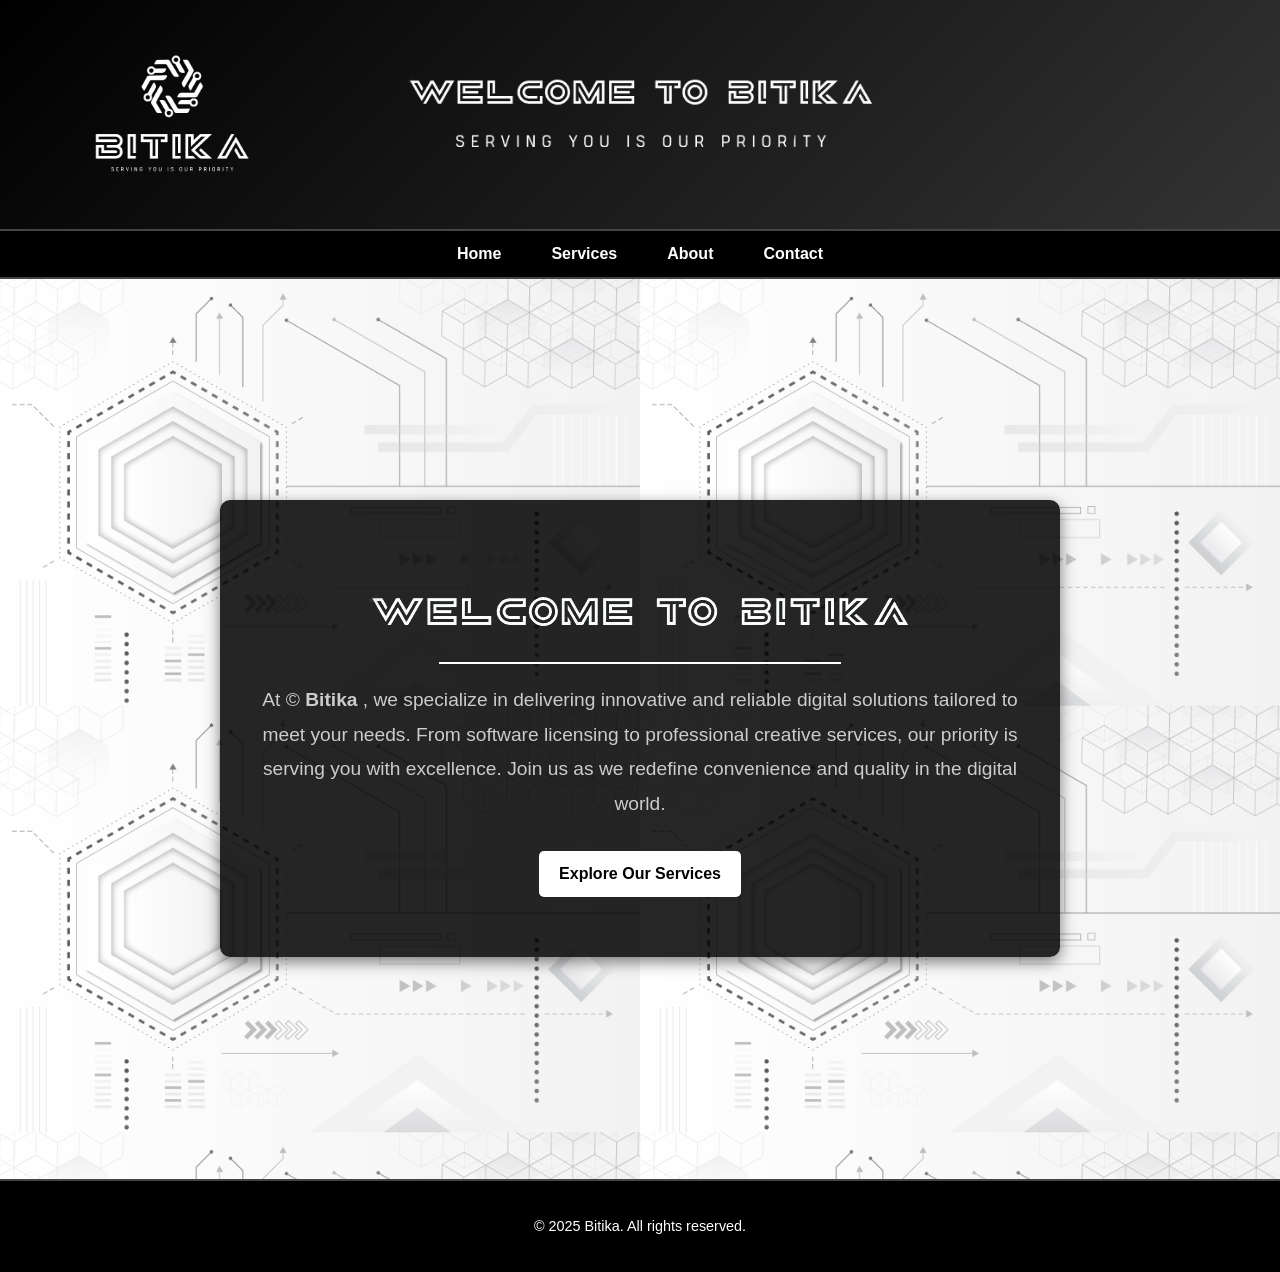
<file: index.html>
<!DOCTYPE html>
<html lang="en">
<head>
  <meta charset="UTF-8">
  <meta name="viewport" content="width=device-width, initial-scale=1.0">
  <link rel="stylesheet" href="index.css">
  <title>Bitika - Home</title>
</head>
<body>
    <header>
        <div class="header-container">
            <a href="index.html"><img src="images/BITIKA_LOGO-removebg.png" alt="Bitika Logo" class="logo" /></a>
            <img src="images/welcome.png" class="welcome">
        </div>
        
    </header>
    <nav>
        <ul>
            <li><a href="index.html">Home</a></li>
            <li><a href="services.html">Services</a></li>
            <li><a href="about.html">About</a></li>
            <li><a href="contact.html">Contact</a></li>
        </ul>
    </nav>
    <div class="background">
    <section class="description">
        <div class="description-content">
            <div><img src="images/welcomeindex.png"></div>
            <hr>
            <p>
                At ©<b>  Bitika </b>, we specialize in delivering innovative and reliable digital solutions tailored to meet your needs. 
                From software licensing to professional creative services, our priority is serving you with excellence. 
                Join us as we redefine convenience and quality in the digital world.
            </p>
            <a href="services.html" class="cta-button">Explore Our Services</a>
        </div>
    </section>
    </div>
    
  <footer>
    <p>© 2025 Bitika. All rights reserved.</p>
  </footer>
</body>
</html>
</file>
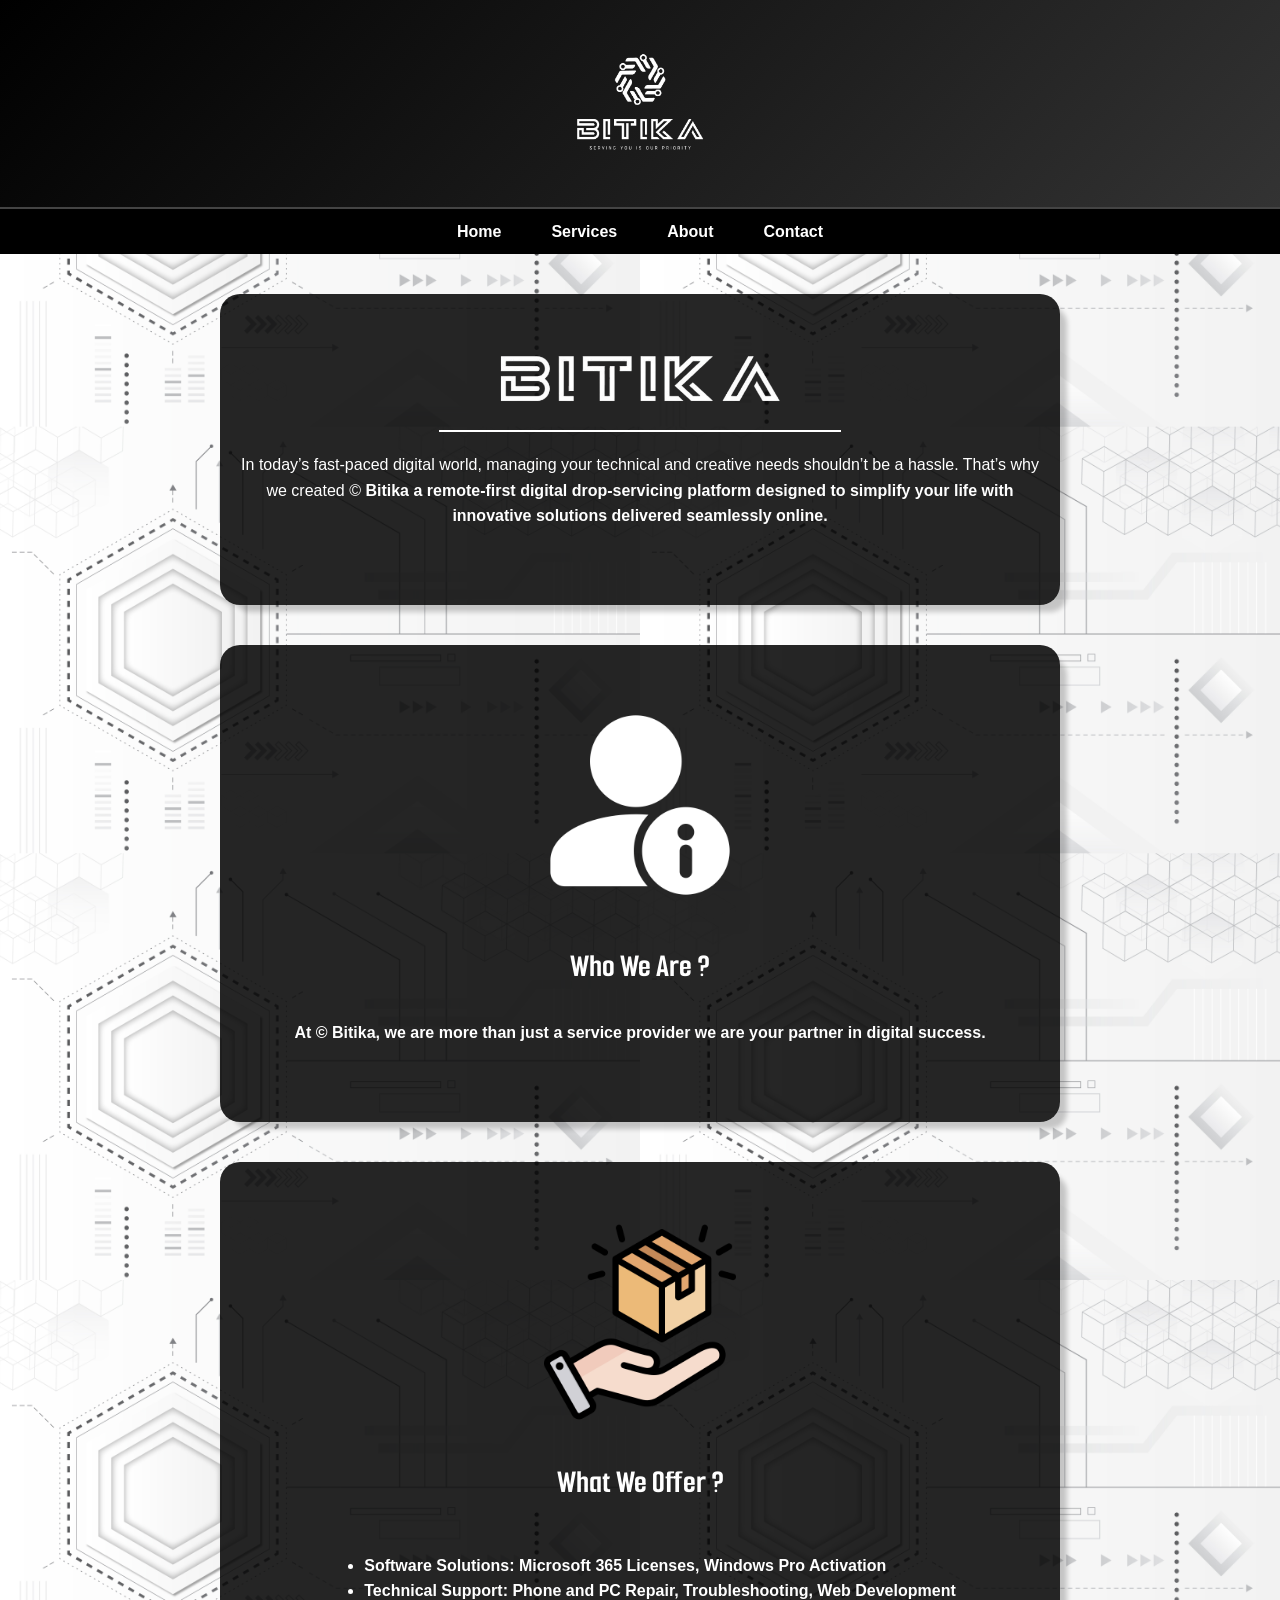
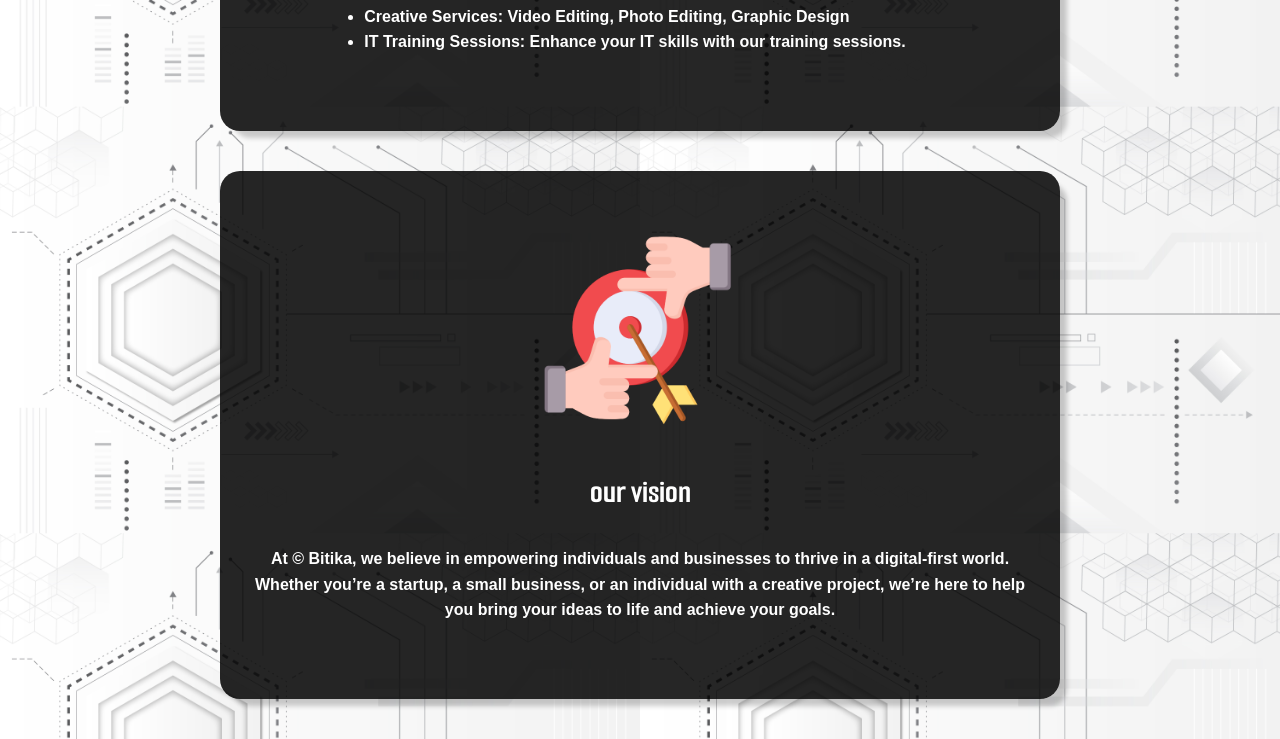
<file: about.html>
<!DOCTYPE html>
<html lang="en">
<head>
    <meta charset="UTF-8">
    <meta name="viewport" content="width=device-width, initial-scale=1.0">
    <title>About Us - Bitika</title>
    <link rel="stylesheet" href="about.css">
    <link rel="preconnect" href="https://fonts.googleapis.com">
    <link rel="preconnect" href="https://fonts.gstatic.com" crossorigin>
    <link href="https://fonts.googleapis.com/css2?family=Smooch+Sans:wght@100..900&display=swap" rel="stylesheet">
</head>
<body>
    <header>
        <div class="logo-container">
            <a href="index.html"><img src="images/BITIKA_LOGO-removebg.png" alt="Bitika Logo" class="logo"></a>
        </div>
    </header>
    
    <nav>
        <ul>
            <li><a href="index.html">Home</a></li>
            <li><a href="services.html">Services</a></li>
            <li><a href="about.html">About</a></li>
            <li><a href="contact.html">Contact</a></li>
        </ul>
    </nav>
    
    <main>
        <section class="description">
            <img src="images/bitika.png" class="bitika">
            <hr>
            <p>
                In today’s fast-paced digital world, managing your technical and creative needs shouldn’t be a hassle.
                That’s why we created © <B>Bitika<B> a remote-first digital drop-servicing platform designed to simplify your life with innovative solutions delivered seamlessly online.
            </p>
        </section>
        <section class="section1">
            <img src="images/are.png" class="icon">
            <h1>Who We Are ?</h1>
            <div class="container1">
            </div>
            <p>At © <B>Bitika</B>, we are more than just a service provider we are your partner in digital success.</p>
            
        </section>
        <section class="section2">
            <div class="container2">
                <img src="images/offer.png" class="icon">
                <h1>What We Offer ?</h1>
            </div>
            <div class="elements">
            <ul class="list">
                <li><strong>Software Solutions:</strong> Microsoft 365 Licenses, Windows Pro Activation</li>
                <li><strong>Technical Support:</strong> Phone and PC Repair, Troubleshooting, Web Development</li>
                <li><strong>Creative Services:</strong> Video Editing, Photo Editing, Graphic Design</li>
                <li><strong>IT Training Sessions:</strong> Enhance your IT skills with our training sessions.</li>
            </ul>
        </div>
        </section>
        <section class="section3">
            <img src="images/vision.png" class="icon">
            <div class="container3">
                <h1>our vision</h1>
            </div>
            <p>
                At © <B>Bitika</B>, we believe in empowering individuals and businesses to thrive in a digital-first world.
                Whether you’re a startup, a small business, or an individual with a creative project, we’re here to help you bring your ideas to life and achieve your goals.
            </p>
        </section>
    </main>
    
   
</body>
</html>
</file>
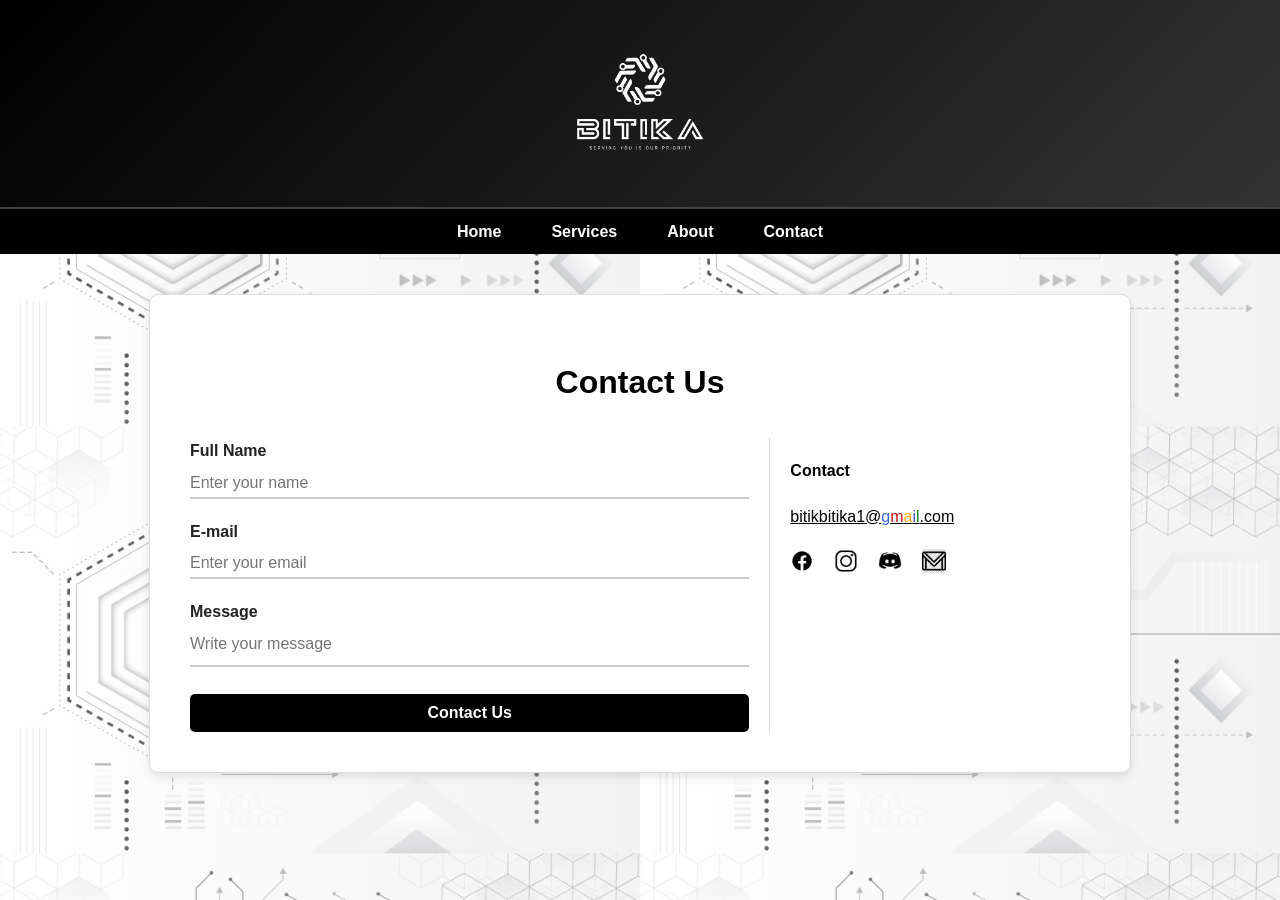
<file: contact.html>
<!DOCTYPE html>
<html lang="en">
<head>
    <meta charset="UTF-8">
    <meta name="viewport" content="width=device-width, initial-scale=1.0">
    <title>Contact</title>
    <link rel="stylesheet" href="contact.css">
    <script src="script.js" defer></script>
</head>
<body>
    <header>
        <div class="logo-container">
            <a href="index.html"><img src="images/BITIKA_LOGO-removebg.png" alt="Bitika Logo" class="logo" /></a>
        </div>
    </header>

    <nav>
        <ul>
            <li><a href="index.html">Home</a></li>
            <li><a href="services.html">Services</a></li>
            <li><a href="about.html">About</a></li>
            <li><a href="contact.html">Contact</a></li>
        </ul>
    </nav>

    <div class="contact-container">
        <h1>Contact Us</h1>
        <div class="contact-content">
            <!-- Contact Form -->
            <div class="contact-form">
                <form id="contactForm">
                    <label for="name">Full Name</label>
                    <input type="text" id="name" name="name" placeholder="Enter your name" required>
                
                    <label for="email">E-mail</label>
                    <input type="email" id="email" name="email" placeholder="Enter your email" required>
                
                    <label for="message">Message</label>
                    <textarea id="message" name="message" placeholder="Write your message" rows="3" required></textarea>
                
                    <button type="submit">Contact Us</button>
                </form>
                
                <p id="responseMessage" style="display: none;"></p>
            </div>
            <!-- Contact Info -->
            <div class="contact-info">
                <p><strong>Contact</strong></p>
                <p id="copyemail" class="copy-text" onclick="copyToClipboard('bitikbitika1@gmail.com')">
                    bitikbitika1@<a class="g">g</a><a class="m">m</a><a class="a">a</a><a class="i">i</a><a class="l">l</a>.com</p>
                <div class="social-icons">
                    <a href="https://www.facebook.com/people/Bit-Ika/pfbid0tu7Txkqm7kfN7Qc2jSkWv8pjHHgk7pyqAKUGwP8GmFWn5kQNW32EFMjocu2Y6rqMl/?ref=xav_ig_profile_web"><img src="images/facebook.png" alt="Facebook"></a><br>
                    <a href="https://instagram.com/bitika.1"><img src="images/instagram.png" alt="Instagram"></a><br>
                    <a href="#"><img src="images/discord.png" alt="discord"></a><br>
                    <a href="https://mail.google.com/mail/u/0/#inbox?compose=CllgCJZWxZPjGSnXpVsJjnRwqPXkklDKSlVhsvhBdvDfcPGXQtHvHsFDxqbbTKFlnXBnqSFPLdB"><img src="images/gmail.jpg" alt="gmail"></a>
                    
                </div>
            
            </div>
        </div>
    </div>
</body>


</html>
</file>
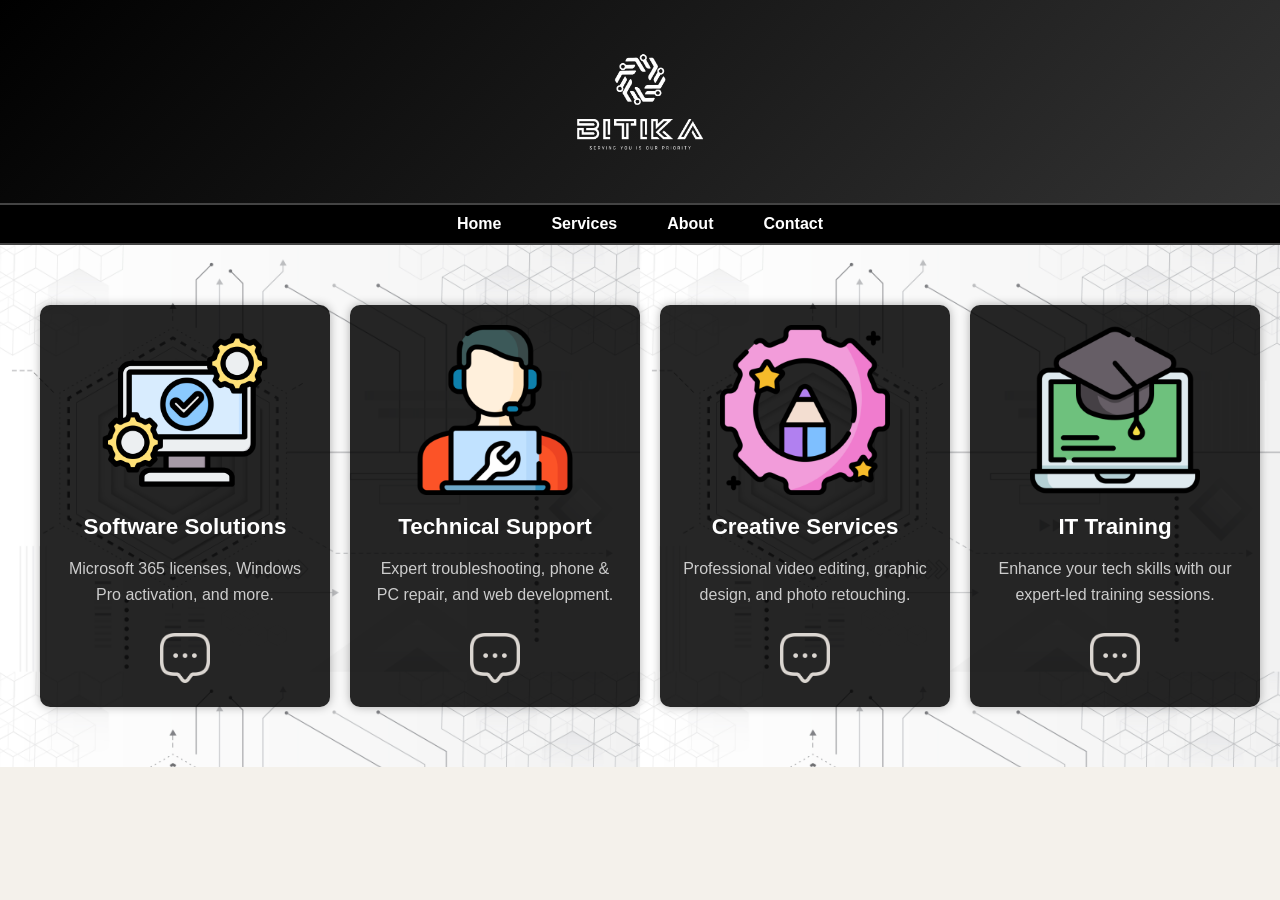
<file: services.html>
<!DOCTYPE html>
<html lang="en">
<head>
    <meta charset="UTF-8">
    <meta name="viewport" content="width=device-width, initial-scale=1.0">
    <title>Our Services - Bitika</title>
    <link rel="stylesheet" href="services.css">
</head>
<body>

    <header>
        <div class="logo-container">
            <a href="index.html"><img src="images/BITIKA_LOGO-removebg.png" alt="Bitika Logo" class="logo"></a>
        </div>
    </header>
    
    <nav>
        <ul>
            <li><a href="index.html">Home</a></li>
            <li><a href="services.html">Services</a></li>
            <li><a href="about.html">About</a></li>
            <li><a href="contact.html">Contact</a></li>
        </ul>
    </nav>
    <div class="background">
    <!-- Background Section -->
    
        <section class="service-container">
            <div class="service">
                <img src="images/software.png" alt="Software Solutions" class="icon">
                <h3>Software Solutions</h3>
                <p>Microsoft 365 licenses, Windows Pro activation, and more.</p>
                <a href="contact.html"><img src="images/message.png"></a>
            </div>

            <div class="service">
                <img src="images/technical.webp" alt="Technical Support" class="icon">
                <h3>Technical Support</h3>
                <p>Expert troubleshooting, phone & PC repair, and web development.</p>
                <a href="contact.html"><img src="images/message.png"> </a>
            </div>

            <div class="service">
                <img src="images/creative.webp" alt="Creative Services" class="icon">
                <h3>Creative Services</h3>
                <p>Professional video editing, graphic design, and photo retouching.</p>
                <a href="contact.html"><img src="images/message.png"> </a>
            </div>

            <div class="service">
                <img src="images/it.webp" alt="IT Training" class="icon">
                <h3>IT Training</h3>
                <p>Enhance your tech skills with our expert-led training sessions.</p>
                <a href="contact.html"><img src="images/message.png"> </a>
            
        </section>
    </div> <!-- Closing div.background -->
</div>

</body>
</html>
</file>
<file: index.css>
/* General Reset */
body {
    margin: 0;
    font-family: 'Arial', sans-serif;
    color: #000;
    line-height: 1.6;
    }
body .background {
     background-image: url('images/background1.jpg'); /* Path to your image */
     background-size: 50% auto; 
     height: 100vh; /* Full viewport height */
     display: flex;
     justify-content: center;
     align-items: center;
     color: white;
     text-align: center;
  }

/* Header */
/* Updated Header Styles */

.header-container {
    display: flex;
    height: 25vh;
    align-items: center;
    justify-content: space-between; /* Space between items */
    padding: 0 20px;
    position: relative; /* To position the welcome section absolutely */
    overflow: hidden;
}

.logo {
    width: 300px;
    height: auto;
    max-width: 100%;
    max-height: 100%;
}

.welcome {
    position: absolute; /* Position the welcome section absolutely */
    left: 50%; 
    transform: translateX(-50%); /* Perfectly center horizontally */
    text-align: center;
    max-width: 100%;
    width:700px;
    height:auto;
}


header {
    background: linear-gradient(135deg, #000, #333);
    color: #fff;
    padding: 2px;
    border-bottom: 2px solid #444;
}



/* Navigation */
nav {
    background: #000;
    padding: 10px 0;
    border-bottom: 2px solid #444;
}

nav ul {
    list-style: none;
    display: flex;
    justify-content: center;
    margin: 0;
    padding: 0;
}

nav ul li {
    margin: 0 15px;
}

nav ul li a {
    color: #fff;
    text-decoration: none;
    font-size: 1rem;
    font-weight: bold;
    padding: 5px 10px;
    border-radius: 5px;
    transition: background 0.3s ease, color 0.3s ease;
}

nav ul li a:hover {
    background: #fff;
    color: #000;
}
/* Description Section */
.description {
    background: rgb(0, 0, 0,0.85);
    padding: 60px 20px;
    text-align: center;
    position: relative;
    overflow: hidden;
    border-radius: 10px;
    margin: 40px auto;
    max-width: 800px;
    box-shadow: 0 5px 15px rgba(0, 0, 0, 0.5);
}

.description-content {
    position: relative;
    z-index: 2;
}

.description h2 {
    font-size: 2rem;
    margin-bottom: 20px;
    color: #fff;
    text-transform: uppercase;
    border-bottom: 2px solid #444;
    display: inline-block;
    padding-bottom: 5px;
}

.description p {
    font-size: 1.2rem;
    margin-bottom: 30px;
    color: #ccc;
    line-height: 1.8;
}

.cta-button {
    display: inline-block;
    background: #fff;
    color: #000;
    padding: 10px 20px;
    font-size: 1rem;
    text-decoration: none;
    border-radius: 5px;
    font-weight: bold;
    transition: background 0.3s ease, color 0.3s ease;
}

.cta-button:hover {
    background: #444;
    color: #fff;
    box-shadow: 0 5px 15px rgba(0, 0, 0, 0.3);
}


/* Section */
.section {
    padding: 40px 20px;
    margin: 20px auto;
    max-width: 800px;
    background: #000;
    color: #fff;
    border: 1px solid #444;
    border-radius: 10px;
    box-shadow: 0 4px 10px rgba(0, 0, 0, 0.5);
}

.section h2 {
    color: #fff;
    text-align: center;
    margin-bottom: 20px;
    font-size: 1.8rem;
    border-bottom: 2px solid #444;
    display: inline-block;
    padding-bottom: 5px;
}

.section ul, .section ol {
    padding-left: 20px;
    font-size: 1rem;
}

.section ul li, .section ol li {
    margin-bottom: 10px;
}

/* Service Cards */
.service-cards {
    display: flex;
    flex-wrap: wrap;
    gap: 20px;
    justify-content: center;
}

.card {
    background: #fff;
    color: #000;
    border: 1px solid #000;
    border-radius: 10px;
    padding: 20px;
    width: 300px;
    text-align: center;
    transition: transform 0.3s ease, box-shadow 0.3s ease;
}

.card:hover {
    transform: translateY(-10px);
    box-shadow: 0 10px 20px rgba(0, 0, 0, 0.3);
}

.card h3 {
    font-size: 1.5rem;
    margin-bottom: 10px;
    color: #000;
}

.card p {
    font-size: 1rem;
    color: #444;
}

/* Footer */
footer {
    background: #000;
    color: #fff;
    text-align: center;
    padding: 20px 0;
    font-size: 0.9rem;
    border-top: 2px solid #444;
}

footer ul {
    list-style: none;
    display: flex;
    justify-content: center;
    gap: 15px;
    padding: 0;
    margin: 10px 0 0;
}

footer ul li a {
    color: #fff;
    text-decoration: none;
    transition: color 0.3s ease;
}

footer ul li a:hover {
    color: #ccc;
}

/* Responsive Design */
@media (max-width: 768px) {
    nav ul {
        flex-direction: column;
    }

    nav ul li {
        margin: 10px 0;
    }

    .service-cards {
        flex-direction: column;
    }

    .section {
        padding: 20px;
    }
}
title{
    max-height:10%;
}
hr {
    border: 1.5px solid white; 
    width :400px;
    text-align: center;
  }
</file>
<file: about.css>
/* General Styles */
h1{font-family: Smooch sans;
    font-size:33px ;
}

body {
    margin: 0;
    font-family: 'Arial', sans-serif;
    background-image: url('images/background1.jpg');
    background-size: 50% auto; 
    height: auto;
    text-align: center;
    line-height: 1.6;
    padding-bottom: 40;}

/* Header Styling (Unified with Contact Page) */
header {
    background: linear-gradient(135deg, #000, #333);
    color: #fff;
    padding: 20px;
    text-align: center;
    border-bottom: 2px solid #444;
}

header h1 {
    font-size: 2.5rem;
    margin: 0;
}

header p {
    font-size: 1rem;
    margin: 5px 0 0;
}

header.logo-container {
    text-align: center;
    margin-bottom: 10px;
    max-height: 10%;
}

header .logo {
    width: 20%;
}

nav {
    background: #000;
    padding: 10px 0;
}

nav ul {
    list-style: none;
    display: flex;
    justify-content: center;
    margin: 0;
    padding: 0;
}

nav ul li {
    margin: 0 15px;
}

nav ul li a {
    color: #fff;
    text-decoration: none;
    font-size: 1rem;
    font-weight: bold;
    padding: 5px 10px;
    border-radius: 5px;
    transition: background 0.3s ease, color 0.3s ease;
}

nav ul li a:hover {
    background: #fff;
    color: #000;
}

/* Sections (Updated to match the description section styling) */
.description,.section1,.section2,.section3 {
    font-family: 'Roboto', sans-serif;
    background: rgb(0, 0, 0,0.85);
    color: #fff;
    padding: 60px 20px;
    text-align: center;
    position: relative;
    overflow: hidden;
    border-radius: 20px;
    box-shadow: 10px 10px 5px -3px rgba(0, 0, 0, 0.2) ;
    border-width: 3px;  
    margin: 40px auto;
    max-width: 800px;
}

body .background {
    background-image: url('background1.jpg'); /* Path to your image */
    background-size: 50% auto; 
    height: 100vh; /* Full viewport height */
    display: flex;
    justify-content: center;
    align-items: center;
    color: white;
    text-align: center;
  }

.section2 h2{
    text-align: center;
}
.section2 .elements{
    text-align:center;
}
ul{
    display: inline-block;
    text-align: left;
}

.bitika{
    height:auto;
    width:35%;
    text-align:center;
    margin-bottom:0;
}
hr {
    border: 1.5px solid white; 
    margin: 20px auto;
    width :400px;
    text-align: center;
  }
.icon{
    width:auto;
    height:200px;
  }
</file>
<file: contact.css>
/* General Styling */
textarea {
    resize: none; /* Disables the resize handle */
    height:25px;
    font-family: 'Arial', sans-serif;
}

body {
  margin: 0;
  font-family: 'Arial', sans-serif;
  background-image: url('images/background1.jpg');
  background-size: 50% auto; 
  height:auto;
  line-height: 1.6;
  padding-bottom: 40;
}
body .background {
  background-image: url('images/background1.jpg'); /* Path to your image */
  background-size: 50% auto; 
  height: 100vh; /* Full viewport height */
  display: flex;
  justify-content: center;
  align-items: center;
  color: white;
  text-align: center;
}

/* Header Styling */
header {
    background: linear-gradient(135deg, #000, #333);
    color: #fff;
    padding: 20px;
    text-align: center;
    border-bottom: 2px solid #444;
}

header h1 {
    font-size: 2.5rem;
    margin: 0;
}

header p {
    font-size: 1rem;
    margin: 5px 0 0;
}

header.logo-container {
    text-align: center;
    margin-bottom: 10px;
    max-height: 10%;
}

header .logo {
    width: 20%;
}

/* Navigation */
nav {
    background: #000;
    padding: 10px 0;
}

nav ul {
    list-style: none;
    display: flex;
    justify-content: center;
    margin: 0;
    padding: 0;
}

nav ul li {
    margin: 0 15px;
}

nav ul li a {
    color: #fff;
    text-decoration: none;
    font-size: 1rem;
    font-weight: bold;
    padding: 5px 10px;
    border-radius: 5px;
    transition: background 0.3s ease, color 0.3s ease;
}

nav ul li a:hover {
    background: #fff;
    color: #000;
}

/* Contact Container */
.contact-container {
    background-color: #fff;
    padding: 40px;
    border: 1px solid #ddd;
    border-radius: 10px;
    width: 80%;
    max-width: 900px;
    margin: 40px auto;
    box-shadow: 0 4px 10px rgba(0, 0, 0, 0.1);
}

.contact-container h1 {
    text-align: center;
    margin-bottom: 30px;
    font-size: 2rem;
}

/* Contact Content */
.contact-content {
    display: flex;
    justify-content: space-between;
    gap: 20px;
}

/* Contact Form */
.contact-form {
    flex: 2;
}

.contact-form label {
    display: block;
    margin-bottom: 5px;
    font-weight: bold;
    color: #222;
}

.contact-form input,
.contact-form textarea {
    width: 100%;
    padding: 5px 0;
    margin-bottom: 20px;
    border: none;
    border-bottom: 2px solid #ccc;
    background: transparent;
    font-size: 1rem;
    color: #222;
    outline: none;
    transition: border-color 0.3s;
}

.contact-form input:focus,
.contact-form textarea:focus {
    border-bottom: 2px solid #000;
}

.contact-form button {
    width: 100%;
    padding: 10px;
    background-color: #000;
    color: #fff;
    border: none;
    border-radius: 5px;
    cursor: pointer;
    font-weight: bold;
    font-size: 1rem;
}

.contact-form button:hover {
    background-color: #333;
}

/* Contact Info */
.contact-info {
    flex: 1;
    padding: 20px;
    border-left: 1px solid #ddd;
}

.contact-info p {
    margin: 0 0 20px;
    font-size: 1rem;
}

.contact-info .social-icons {
    display: flex;
    gap: 10px;
}

.contact-info .social-icons img {
    width: 24px;
    height: 24px;
}
.copy-text {
    cursor: pointer;
    text-decoration: underline;
    font-size: 1.2rem;
  }

  .copy-text:hover {
    color: darkblue;
  }
  .g{
    color: 	#3e65cf
  }
    .m{
    color: 	#c71610;
  }
  .a{
    color: 	#f2a60c;
  }
  .i{
    color: 	#3b60c4;
  }
  .l{
    color: 	#08851b;
  }
  
  /* Notification Container */
  .notification-container {
    position: fixed;
    bottom: 20px;
    right:40%;
    z-index: 1000;
    display: flex;
    flex-direction: column;
    gap: 10px;
  }
  
  /* Notification Styles */
  .notification {
    background: #fff;
    color: #222;
    padding: 10px 20px;
    border-radius: 5px;
    box-shadow: 0 4px 6px rgba(0, 0, 0, 0.1);
    font-size: 1rem;
    opacity: 0;
    animation: fadeIn 0.3s ease forwards, fadeOut 0.3s ease 2.7s forwards;
  }
  
  /* Success Notification */
  .notification.success {
    border-left: 5px solid #4caf50;
  }
  
  /* Error Notification */
  .notification.error {
    border-left: 5px solid #f44336;
  }
  
  /* Animations */
  @keyframes fadeIn {
    from {
      transform: translateY(10px);
      opacity: 0;
    }
    to {
      transform: translateY(0);
      opacity: 1;
    }
  }
  
  @keyframes fadeOut {
    from {
      opacity: 1;
    }
    to {
      opacity: 0;
    }
  }
</file>
<file: services.css>
/* General Styles */
body {
    margin: 0;
    font-family: 'Arial', sans-serif;
    color: #fff;
    background: #f4f1eb;
    text-align: center;
}
body .background {
    background-image: url('images/background1.jpg'); 
    background-size: 50% auto; 
    height: auto; 
    display: flex;
    justify-content: center;
    align-items: center;
    color: white;
    text-align: center;
    padding:40px;
 }

/* Header */
header {
    background: linear-gradient(135deg, #000, #333);
    padding: 20px;
    text-align: center;
    border-bottom: 2px solid #444;
}

header .logo-container {
    text-align: center;
}

header .logo {
    width: 20%;
}

/* Navigation */
nav {
    position:flex;
    background: #000;
    padding: 10px 0;
    border-bottom: 2px solid #444;
    z-index: 1000
}

nav ul {
    list-style: none;
    display: flex;
    justify-content: center;
    margin: 0;
    padding: 0;
}

nav ul li {
    margin: 0 15px;
}

nav ul li a {
    color: #fff;
    text-decoration: none;
    font-size: 1rem;
    font-weight: bold;
    padding: 5px 10px;
    border-radius: 5px;
    transition: background 0.3s ease, color 0.3s ease;
}

nav ul li a:hover {
    background: #fff;
    color: #000;
}
/* Description Section */
.description {
    background: linear-gradient(135deg, #000, #111);
    padding: 60px 20px;
    border-radius: 10px;
    max-width: 800px;
    margin: 40px auto;
    box-shadow: 0 5px 15px rgba(0, 0, 0, 0.5);
}

.description h1 {
    font-size: 2.5rem;
    margin-bottom: 20px;
    color: #fff;
    text-transform: uppercase;
    border-bottom: 2px solid #444;
    display: inline-block;
    padding-bottom: 5px;
}

.description p {
    font-size: 1.2rem;
    color: #ccc;
    line-height: 1.8;
}

/* Service Section */
.service-container {
    display: flex; /* Use flexbox for a row layout */
    justify-content: space-between; /* Distribute items evenly */
    align-items: center; /* Vertically align items in the center */
    gap: 20px; /* Space between each service */
    width: 100%; /* Full width of the container */
    margin: 0; /* Remove any extra margins */
    padding: 20px; /* Add padding to the container */
}

/* Ensure services take equal space in the container */
.service {
    flex: 1 1 calc(33.33% - 20px); /* Each service takes up 1/3 of the space minus gap */
    min-width: 250px; /* Minimum width to ensure readability */
    background: rgba(0, 0, 0, 0.85);
    padding: 20px;
    border-radius: 10px;
    box-shadow: 0 0 10px rgba(0, 0, 0, 0.3);
    text-align: center;
    transition: transform 0.3s ease-in-out;
    
}


.service:hover {
    transform: translateY(-5px);
}

.service img {
    width: 50px;
    height: 50px;
}

.service h3 {
    margin: 15px 0;
    font-size: 1.4rem;
    color: #fff;
}

.service p {
    font-size: 1rem;
    color: #ccc;
    line-height: 1.6;
}

.service a {
    display: inline-block;
    margin-top: 10px;
    text-decoration: none;
    color: #007BFF;
    font-weight: bold;
    transition: color 0.3s ease;
}

.service a:hover {
    color: #00aaff;
}

.service .icon {
    width: 170px;
    height: auto;
    object-fit: contain;
}
</file>
